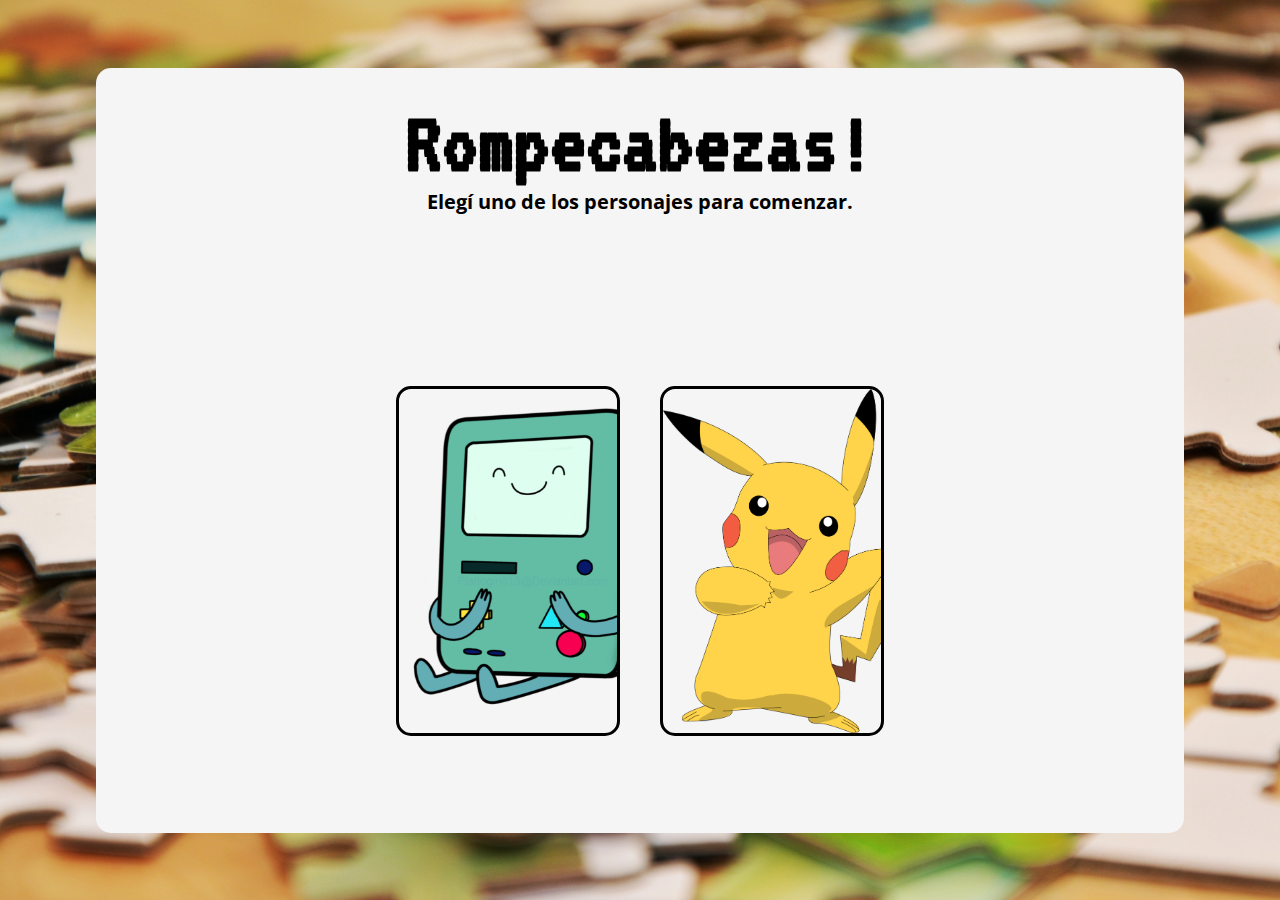
<file: index.html>
<html lang="en">

<head>
    <meta charset="UTF-8">
    <meta name="viewport" content="width=device-width, initial-scale=1.0">
    <meta http-equiv="X-UA-Compatible" content="ie=edge">
    <title>Rompecabezas Arcade</title>
    <link href="https://fonts.googleapis.com/css?family=Open+Sans|VT323&display=swap" rel="stylesheet">
    <link rel="stylesheet" href="css/juegoInicio.css">

</head>

<body>
    <div class="general">
        <div class="contenedor">
            <div class="bienvenida">
                <h1 class="titulo">Rompecabezas!</h1>
                <h2 class="instrucciones">Elegí uno de los personajes para comenzar.</h2>
            </div>
            <div class="opciones">
                <a id="bmo" class="juegos" href="juegoBmo.html"></a>

                
                <a id="pikachu" class="juegos" href="juegoPikachu.html"></a>

                
            </div>
        </div>
    </div>

</body>

</html>
</file>
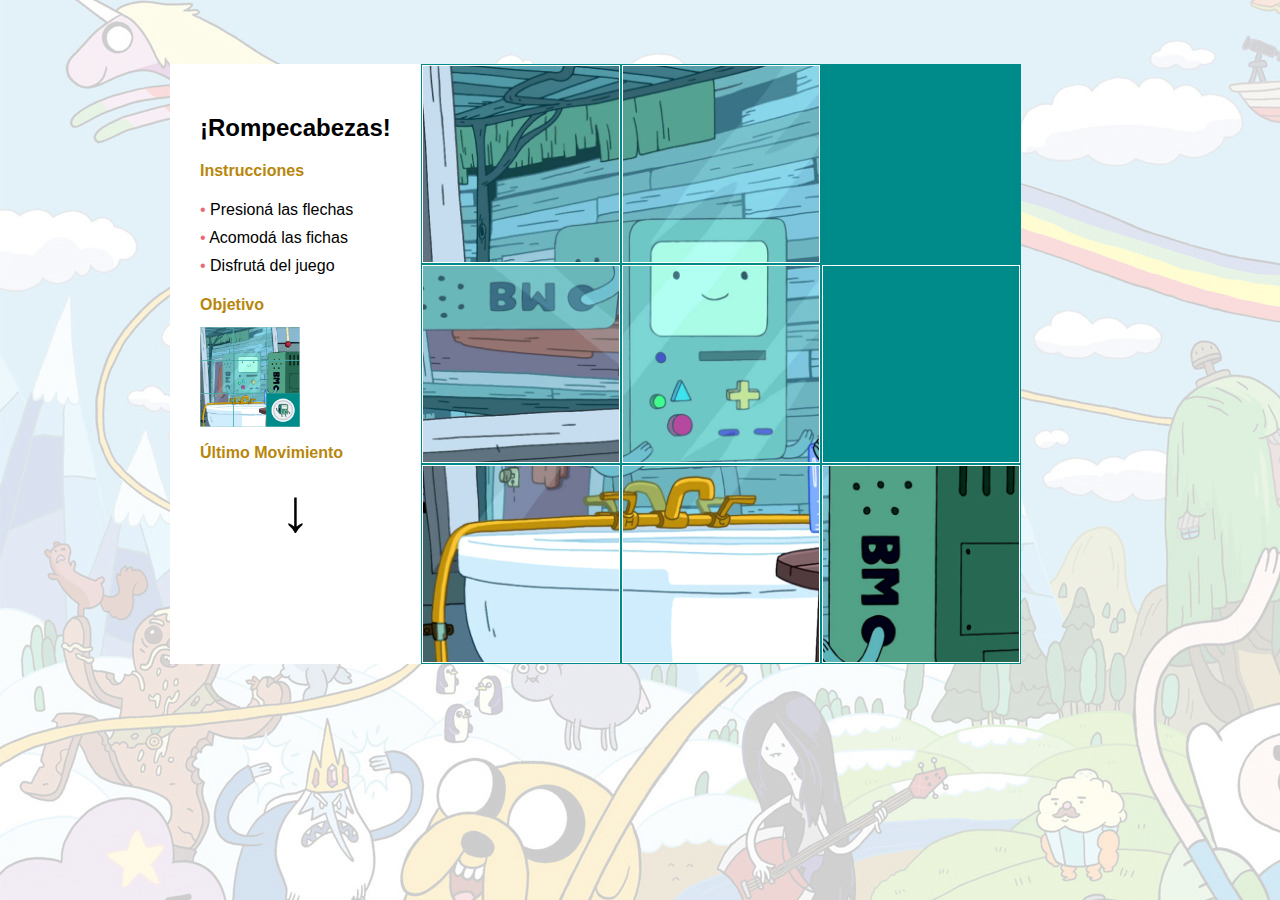
<file: juegoBmo.html>
<!DOCTYPE html>
<html>
  <head>
    <meta charset="utf-8">
    <title>BMO Arcade</title>
    <link rel="stylesheet" href="css/juegoBmo.css">
  </head>
  <body>
      <div id="cartel" class="cartelGanador">
          <p>Ganaste!</p>
          <a class="boton" href="index.html">Elegí otro Rompecabezas</a>
          <a class="boton" href="juegoBmo.html">Jugar nuevamente</a>
        </div>
    <div id="navegador" class="col-40">
      <div id="titulo"><h2 class="titulo">¡Rompecabezas!</h2>
      </div>
      <div id="instrucciones"><h2 class="subtitulo">Instrucciones</h2>
        <ul id="lista-instrucciones">
        </ul>
      </div>
      <div id="objetivo"><h2 class="subtitulo">Objetivo</h2><img class="objetivoFinal" src="images/final.png" alt="terminado">
        <div class="texto-centrado">
          
        </div>
      </div>
      <div id="ultimo-mov"><h2 class="subtitulo">Último Movimiento</h2>
        <div id="flecha" class="texto-centrado">
          
        </div>
      </div>
      
    </div>
    <div class="col-60">
      <div id="juego">
        <div id="pieza1" class="clasePieza"><img class="imagen" src="images/10.jpg" alt="piezaBMO"></div>
        <div id="pieza2" class="clasePieza"><img class="imagen" src="images/20.jpg" alt="piezaBMO"></div>
        <div id="pieza3" class="clasePieza"><img class="imagen" src="images/30.jpg" alt="piezaBMO"></div>
        <div id="pieza4" class="clasePieza"><img class="imagen" src="images/40.jpg" alt="piezaBMO"></div>
        <div id="pieza5" class="clasePieza"><img class="imagen" src="images/50.jpg" alt="piezaBMO"></div>
        <div id="pieza6" class="clasePieza"><img class="imagen" src="images/60.jpg" alt="piezaBMO"></div>
        <div id="pieza7" class="clasePieza"><img class="imagen" src="images/70.jpg" alt="piezaBMO"></div>
        <div id="pieza8" class="clasePieza"><img class="imagen" src="images/80.jpg" alt="piezaBMO"></div>
        <div id="pieza9" class="clasePieza"><img class="cursor" src="images/cursor.png" alt="ícono cursor"></div>
      </div>
    </div>
    <div id="footer">
      
    </div>
    <script src="js/juego.js"></script>
  </body>
</html>
</file>
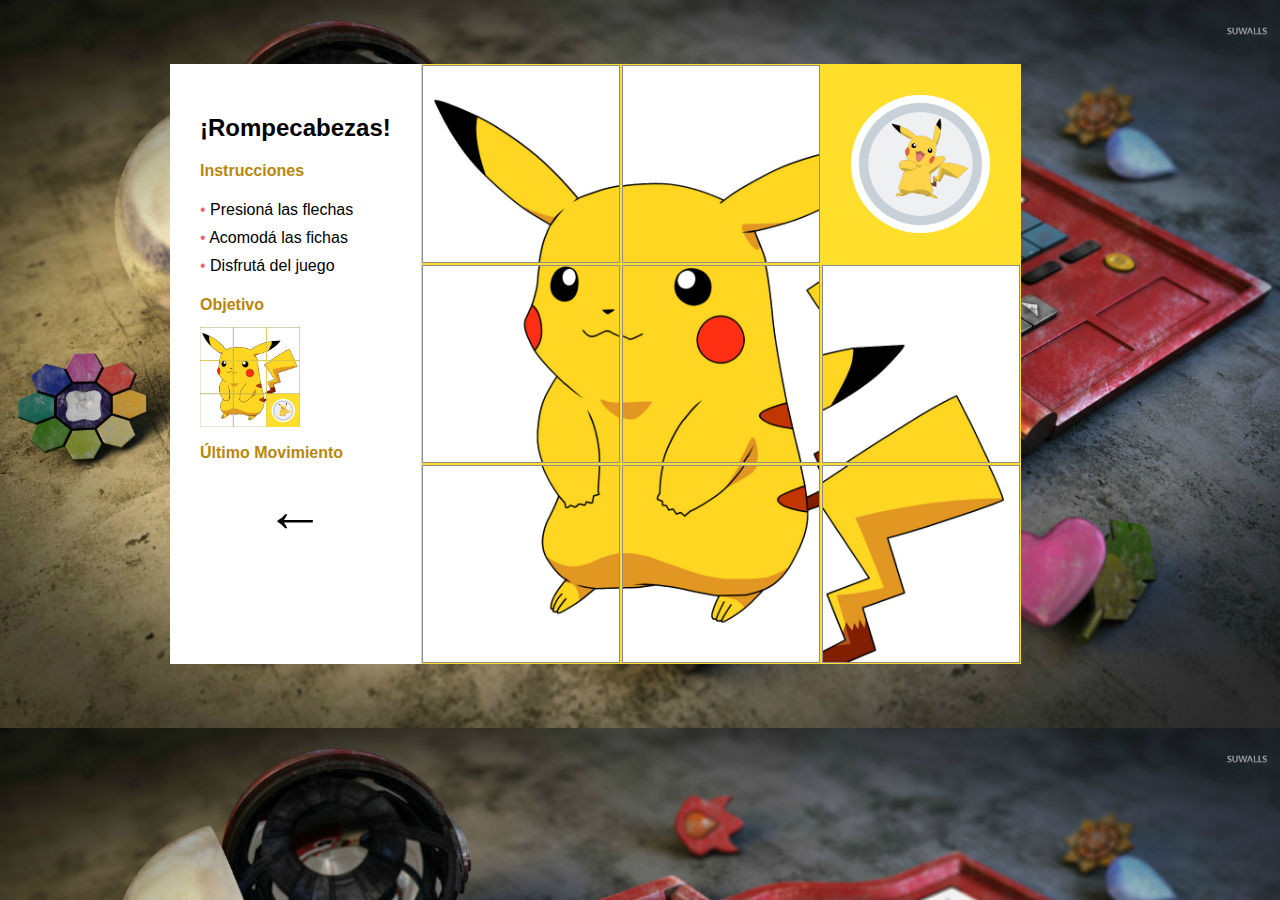
<file: juegoPikachu.html>
<!DOCTYPE html>
<html>
  <head>
    <meta charset="utf-8">
    <title>Pikachu Arcade</title>
    <link rel="stylesheet" href="css/juegoPikachu.css">
  </head>
  <body>
      <div id="cartel" class="cartelGanador">
          <p>Ganaste!</p>
          <a class="boton" href="index.html">Elegí otro Rompecabezas</a>
          <a class="boton" href="juegoPikachu.html">Jugar nuevamente</a>
        </div>
    <div id="navegador" class="col-40">
      <div id="titulo"><h2 class="titulo">¡Rompecabezas!</h2>
      </div>
      <div id="instrucciones"><h2 class="subtitulo">Instrucciones</h2>
        <ul id="lista-instrucciones">
        </ul>
      </div>
      <div id="objetivo"><h2 class="subtitulo">Objetivo</h2><img class="objetivoFinal" src="images/finalPikachu.png" alt="terminado">
        <div class="texto-centrado">
          
        </div>
      </div>
      <div id="ultimo-mov"><h2 class="subtitulo">Último Movimiento</h2>
        <div id="flecha" class="texto-centrado">
          
        </div>
      </div>
      
    </div>
    <div class="col-60">
      <div id="juego">
        <div id="pieza1" class="clasePieza"><img class="imagen" src="images/1.jpg" alt="piezaBMO"></div>
        <div id="pieza2" class="clasePieza"><img class="imagen" src="images/2.jpg" alt="piezaBMO"></div>
        <div id="pieza3" class="clasePieza"><img class="imagen" src="images/3.jpg" alt="piezaBMO"></div>
        <div id="pieza4" class="clasePieza"><img class="imagen" src="images/4.jpg" alt="piezaBMO"></div>
        <div id="pieza5" class="clasePieza"><img class="imagen" src="images/5.jpg" alt="piezaBMO"></div>
        <div id="pieza6" class="clasePieza"><img class="imagen" src="images/6.jpg" alt="piezaBMO"></div>
        <div id="pieza7" class="clasePieza"><img class="imagen" src="images/7.jpg" alt="piezaBMO"></div>
        <div id="pieza8" class="clasePieza"><img class="imagen" src="images/8.jpg" alt="piezaBMO"></div>
        <div id="pieza9" class="clasePieza"><img class="cursor" src="images/cursorP.png" alt="ícono cursor"></div>
      </div>
    </div>
    <div id="footer">
      
    </div>
    <script src="js/juego.js"></script>
  </body>
</html>
</file>
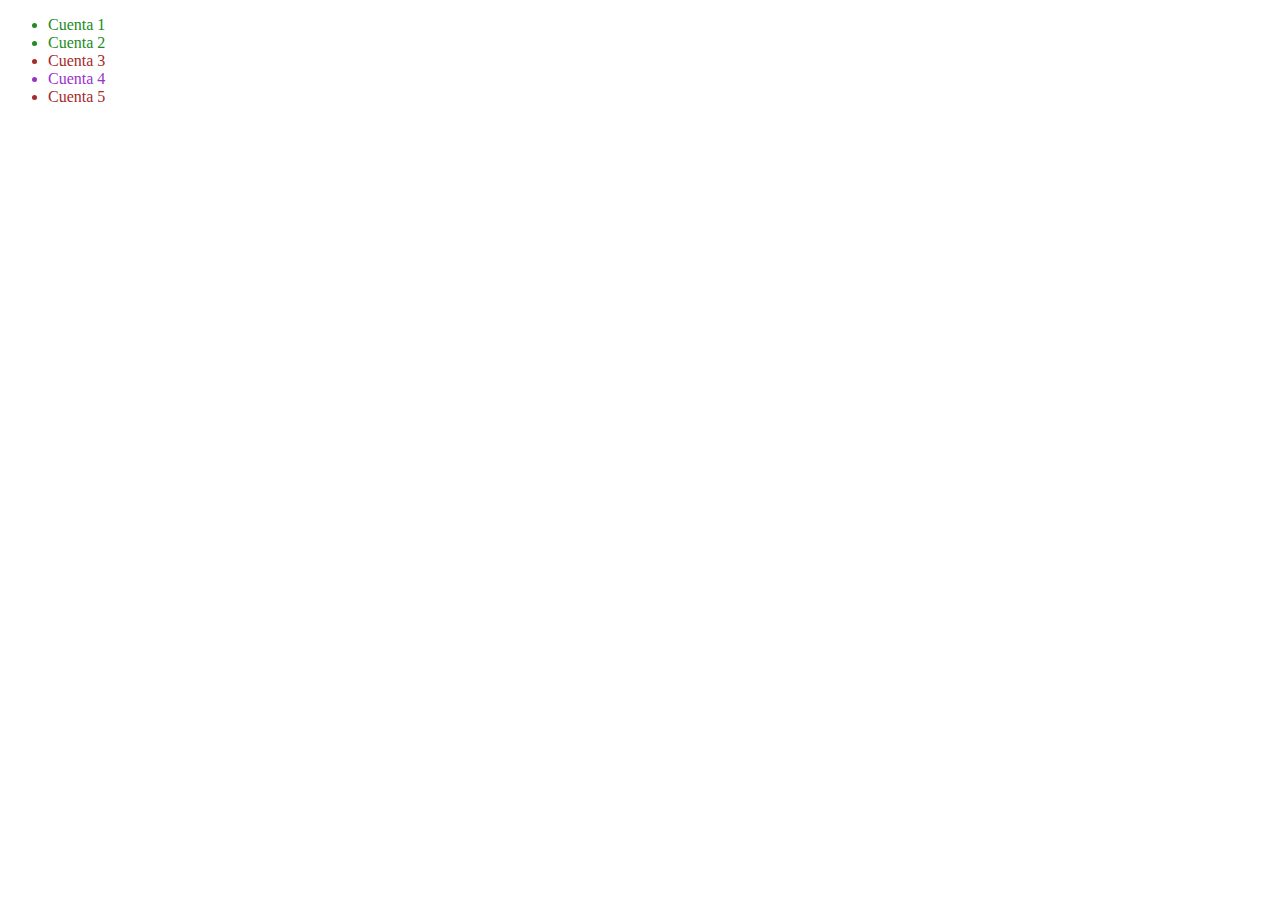
<file: images/Activos e inactivos.htm>
<!DOCTYPE html>
<!-- saved from url=(0078)https://resources.acamica.com/contenidos/manipulando-al-dom/clase-4/index.html -->
<html><head><meta http-equiv="Content-Type" content="text/html; charset=windows-1252">
	<style>
		.activa{
			color:#228b22;
		}
		.inactiva{
			color:#a52a2a;
		}
		.desconocida{
			color:#9932cc;
		}
	</style>
	<title>Activos e inactivos</title>
</head>
<body>
	<ul>
		<li class="activa"> Cuenta 1 </li>
		<li class="activa"> Cuenta 2 </li>
		<li class="inactiva"> Cuenta 3 </li>
		<li class="desconocida"> Cuenta 4 </li>
		<li class="inactiva"> Cuenta 5 </li>
	</ul>


<script type="text/javascript">
	// Escribir a continuación el código necesario 
	// para cambiar el id y la clase del elemento li 
	// con clase desconocida
	
</script>
</body></html>
</file>
<file: css/juegoInicio.css>
* {
    margin: 0px; 
}
.general {
    width: 100%;
    height: 100%;
    background-image: url(../images/inicio.jpg); 
    background-size: cover; 
    display: flex; 
    justify-content: center;
    align-items: center;
    
}

.contenedor {
    width: 85%;
    height: 85%;
    background-color: whitesmoke;
    border-radius: 15px; 
    margin: auto;
    display: flex;
    justify-content: center;
    align-items: flex-end; 
    flex-wrap: wrap; 

 
}
.bienvenida {
    height: 25%;
    width: 100%; 
    margin-top: 30px; 
}

.titulo {
    height: auto;
    width: 100%; 
    font-family: 'VT323', monospace;
    text-align: center;
    font-size: 90px;
    margin: auto;   
}

.instrucciones {
    font-family: 'Open Sans', sans-serif;
    text-align: center;
    font-size: 20px; 
}

.opciones {
    height: 75%;
    width: 100%; 
    display: flex; 
    align-items: center;
    justify-content: center; 
}
.juegos {
    width: 20%; 
    height: 60%;
    border: 3px solid black; 
    border-radius: 15px; 
    margin: 20px;
    margin-bottom: 50px; 
      
}

#bmo {
    background-image: url(../images/bmo.png);
    background-size: cover; 
    
}

#pikachu {
    background-image: url(../images/pikachu.png); 
    background-size: cover; 
    
}
</file>
<file: css/juegoBmo.css>
/*Código armado por La Foca Loca S.A. No modificar*/
body {
  font-family: Arial, sans-serif;
  width: 940px;
  margin: 5% auto;
  min-height: 100%;
  background-image: url(../images/adventure.jpg);
}
ul {
  padding-left: 0;
  list-style: none;
}
li {
  padding: 5px 0;
  animation: fadein 5s;
}
li::before {
  content: "• ";
  color: #EC6778;
}

.col-40 h1 {
  font-size: 20px;
  color: #E84A5F;
}

.col-40, .col-60 {
  display: table-cell;
  margin: 0;
  vertical-align: top;
}
.col-40 {
  background: #FFF;
  padding: 30px;
  color: #000;
}

.col-60 {
  background: #E84A5F;

}

#flecha{
  font-size: 60px;
}

.texto-centrado {
  text-align: center;
}

#juego div {
  text-align: center;
  animation: fadein 2s;
}

@keyframes fadein {
  from { opacity: 0; }
  to   { opacity: 1; }
}

#cartel {
  position: absolute; 
  height: 600px;
  width: 940px; 
  background-color: rgb(58, 153, 153);
  align-items: center;
  justify-content: center; 
  display: none; 
  color: whitesmoke; 
  text-align: center; 
  font-size: 6em; 
  flex-direction: column; 
  animation: fadein 2s;
  border: 5px solid whitesmoke; 
  border-radius: 15px; 

}
@keyframes fadein {
  from { opacity: 0.3; }
  to { opacity: 1; }
}

#cartel p {
  text-align: center;
  animation: fadein 2s alternate 3;
}

@keyframes fadein {
  from { opacity: 0.8; }
  to { opacity: 1; }
}

#juego {
  background-color: darkcyan; 
  height: 600px;
  width: 600px; 
}

.clasePieza {
  height: 33%;
  width: 33%;
  float: left; 
  margin: 1px; 
  display: flex;
  justify-content: center;
  align-items: center;
}



.imagen {
  height: 99%;
  width: 99%;
  border: 1px solid white;  
}

.cursor {
  border-radius: 100%; 
  height: 70%;
  width: 70%;
   
}


.objetivoFinal {
  height: 100px;
  width: auto; 
}

.subtitulo {
  color: darkgoldenrod;
  font-size: 1em; 
}

.boton {
   height: 60px;
   width: 350px; 
   font-size: 0.2em; 
   display: flex;
   justify-content: center;
   align-items: center; 
   text-align: center; 
   margin-top: 10px; 
   margin-left: auto;
   margin-right: auto;  
   border: 2px solid whitesmoke; 
   border-radius: 15px; 

}

.boton:active, .boton:link {
  text-decoration: none; 
}

.boton:visited{
color: whitesmoke;
background-color: rgb(58, 153, 153);   
}
.boton:hover {
  transition: 0.8s; 
  background-color: whitesmoke;
  color: rgb(58, 153, 153); 
}
</file>
<file: css/juegoPikachu.css>
/*Código armado por La Foca Loca S.A. No modificar*/
body {
    font-family: Arial, sans-serif;
    width: 940px;
    margin: 5% auto;
    min-height: 100%;
    background-image: url(../images/pokemon5.jpg);
    background-size: cover; 
  }
  ul {
    padding-left: 0;
    list-style: none;
  }
  li {
    padding: 5px 0;
    animation: fadein 5s;
  }
  li::before {
    content: "• ";
    color: #EC6778;
  }
  
  .col-40 h1 {
    font-size: 20px;
    color: #E84A5F;
  }
  
  .col-40, .col-60 {
    display: table-cell;
    margin: 0;
    vertical-align: top;
  }
  .col-40 {
    background: #FFF;
    padding: 30px;
    color: #000;
  }
  
  .col-60 {
    background: #E84A5F;
  
  }
  
  #flecha{
    font-size: 60px;
  }
  
  .texto-centrado {
    text-align: center;
  }
  
  #juego div {
    text-align: center;
    animation: fadein 2s;
  }
  
  @keyframes fadein {
    from { opacity: 0; }
    to   { opacity: 1; }
  }
  
  #cartel {
    position: absolute; 
    height: 600px;
    width: 940px; 
    background-color: rgb(243, 217, 66);
    align-items: center;
    justify-content: center; 
    display: none; 
    color: rgb(102, 99, 99); 
    text-align: center; 
    font-size: 6em; 
    flex-direction: column; 
    animation: fadein 2s;
    border: 5px solid rgb(102, 99, 99); 
    border-radius: 15px; 
  
  }
  @keyframes fadein {
    from { opacity: 0.3; }
    to { opacity: 1; }
  }
  
  #cartel p {
    text-align: center;
    animation: fadein 2s alternate 3;
  }
  
  @keyframes fadein {
    from { opacity: 0.8; }
    to { opacity: 1; }
  }
  
  #juego {
    background-color: rgb(255, 223, 43); 
    height: 600px;
    width: 600px; 
  }
  
  .clasePieza {
    height: 33%;
    width: 33%;
    float: left; 
    margin: 1px; 
    display: flex;
    justify-content: center;
    align-items: center;
  }
  
  
  
  .imagen {
    height: 99%;
    width: 99%;
    border: 1px solid rgb(141, 139, 139);  
  }
  
  .cursor {
    border-radius: 100%; 
    height: 70%;
    width: 70%;
     
  }
  
  
  .objetivoFinal {
    height: 100px;
    width: auto; 
  }
  
  .subtitulo {
    color: darkgoldenrod;
    font-size: 1em; 
  }
  
  .boton {
     height: 60px;
     width: 350px; 
     font-size: 0.2em; 
     display: flex;
     justify-content: center;
     align-items: center; 
     text-align: center; 
     margin-top: 10px; 
     margin-left: auto;
     margin-right: auto;  
     border: 2px solid rgb(102, 99, 99); 
     border-radius: 15px; 
  
  }

  .boton:active, .boton:link {
    text-decoration: none; 
  }
  
  .boton:visited{
  color: rgb(102, 99, 99);
  background-color: rgb(245, 225, 110);   
  }
  .boton:hover {
    transition: 0.8s; 
    background-color: rgb(102, 99, 99);
    color: rgb(245, 225, 110); 
  }
</file>
